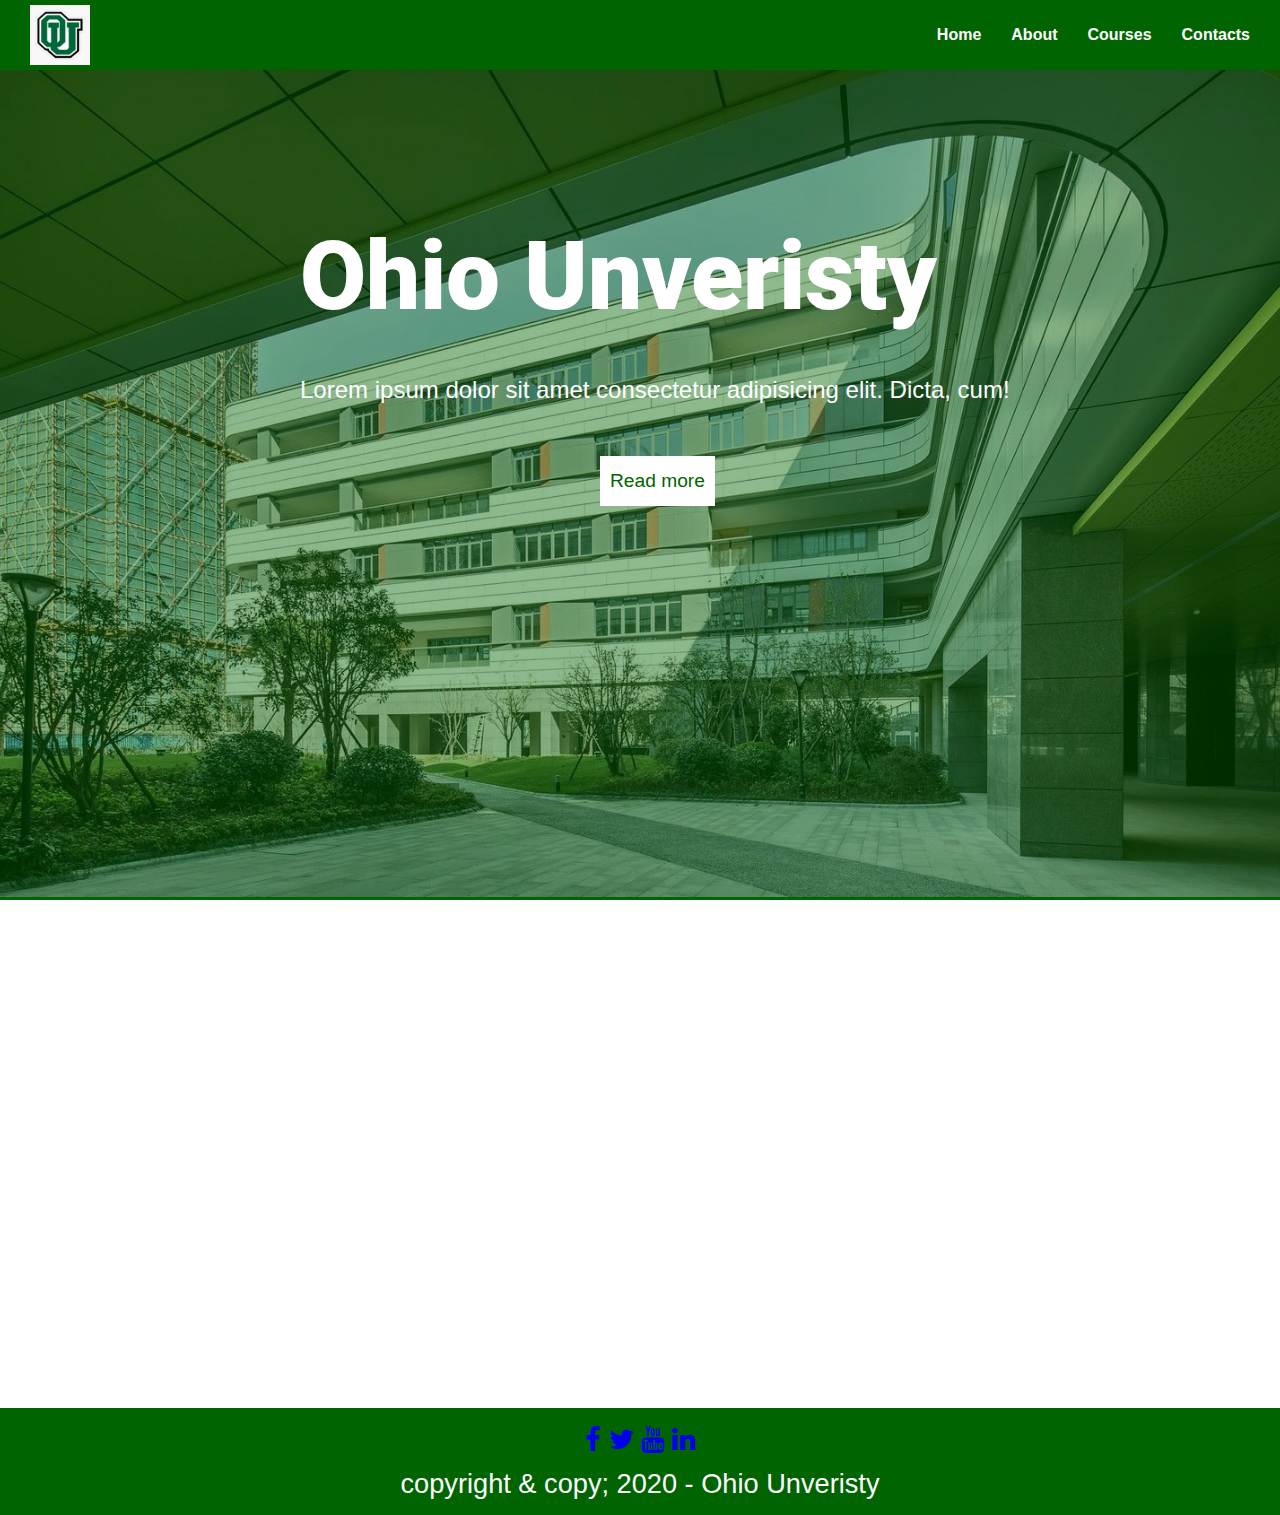
<file: index.html>
<!DOCTYPE html>
<html lang="en">
<head>
    <meta charset="UTF-8">
    <meta name="viewport" content="width=device-width, initial-scale=1.0">
    <meta http-equiv="X-UA-Compatible" content="ie=edge">
    <link rel="stylesheet" href="css/style.css">
    <link rel="stylesheet" href="https://cdnjs.cloudflare.com/ajax/libs/font-awesome/4.7.0/css/font-awesome.min.css">
    <link href="https://fonts.googleapis.com/css2?family=Roboto:ital,wght@0,900;1,900&display=swap" rel="stylesheet">
    <link rel="stylesheet" href="https://unpkg.com/aos@next/dist/aos.css" />
    <title>Document</title>
</head>
<body id="home">
    <header class="header">
        
        <div id="navbar" class="navbar" data-aos="fade-right">
            <img src="img/logo.jpg" alt="" width="60px" height="auto" class="logo">
            <nav>
                <input type="checkbox" id="nav-toogle">
                <ul class="slide-bar">
                    <li><a href="index.html">Home</a></li>
                    <li><a href="about.html">About</a></li>
                    <li><a href="course.html">Courses</a></li>
                    <li><a href="contact.html">Contacts</a></li>
                </ul>
                <label for="nav-toogle" class="icon-burger">
                    <div class="line"></div>
                    <div class="line"></div>
                    <div class="line"></div>
                </label>
            </nav>
        </div>
        <div  id="content">
            <h1 class="ohio">Ohio <span>Unveristy</span></h1>
            <p class="moto">
                Lorem ipsum dolor sit amet consectetur adipisicing elit. Dicta, cum!

            </p>
            <a href="about.html" class="btn">Read more</a>

        </div>
    </header>
    <main data-aos="fade-left">
        <!-- home about section -->
        <section class="body">
            <h1>about me</h1>
            <div class="row">
                <div class="column-1 flex-row">
                    <img src="./img/HousingHeroImage_2.jpg" alt="" width="330px" height="auto">
                    
                    <p>
                        Lorem ipsum dolor sit, amet consectetur adipisicing elit. 
                        Tenetur laudantium reiciendis illo inventore, 
                        culpa omnis similique accusantium quas repudiandae earum.
                    </p>
                </div>
                <div class="column-2 flex-row">
                    <img src="./img/photo 16.jpg" alt="" width="330px" height="auto">
                    
                    <p>
                        Lorem ipsum dolor sit, amet consectetur adipisicing elit. 
                        Tenetur laudantium reiciendis illo inventore, 
                        culpa omnis similique accusantium quas repudiandae earum.
                    </p>
                </div>
            
                <div class="column-3 flex-row">
                    <img src="./img/photo 14.jpg" alt="" width="330px" height="auto">
                    
                    <p>
                        Lorem ipsum dolor sit, amet consectetur adipisicing elit. 
                        Tenetur laudantium reiciendis illo inventore, 
                        culpa omnis similique accusantium quas repudiandae earum.
                    </p>
                </div>
            </div>

        </section>
        
    </main>
    <footer class="footer bg-dark" >
        <div class="social">
            <a href="#"><i class="fa fa-facebook"></i></a>
            <a href="#"><i class="fa fa-twitter"></i></a>
            <a href="#"><i class="fa fa-youtube"></i></a>
            <a href="#"><i class="fa fa-linkedin"></i></a>
        </div>
        <p>copyright & copy; 2020 - Ohio Unveristy</p>

    </footer>
    <script src="https://unpkg.com/aos@next/dist/aos.js"></script>
  <script>
    AOS.init();
  </script>

    
</body>
</html>
</file>
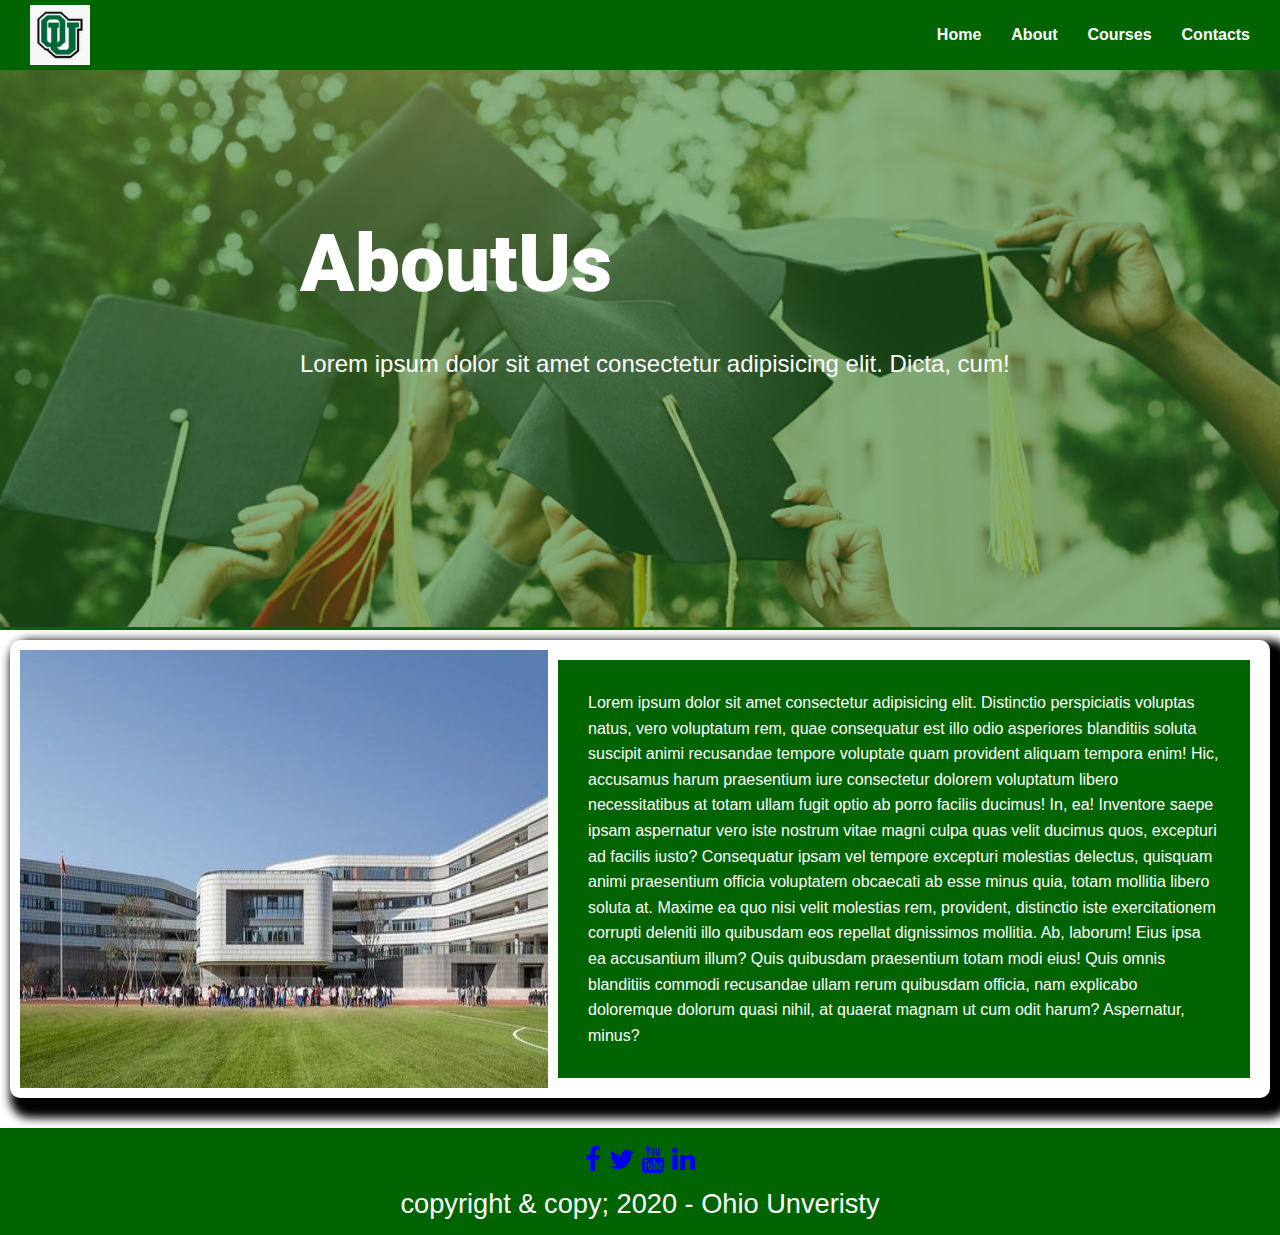
<file: about.html>
<!DOCTYPE html>
<html lang="en">
<head>
    <meta charset="UTF-8">
    <meta name="viewport" content="width=device-width, initial-scale=1.0">
    <meta http-equiv="X-UA-Compatible" content="ie=edge">
    <link rel="stylesheet" href="css/style.css">
    <link rel="stylesheet" href="https://cdnjs.cloudflare.com/ajax/libs/font-awesome/4.7.0/css/font-awesome.min.css">
    <link href="https://fonts.googleapis.com/css2?family=Roboto:ital,wght@0,900;1,900&display=swap" rel="stylesheet">
    <link rel="stylesheet" href="https://unpkg.com/aos@next/dist/aos.css" />
    <title>Document</title>
</head>
<body id="home">
    <header class="aboutheader">
        
        <div id="navbar" class="navbar" data-aos="fade-right">
            <img src="img/logo.jpg" alt="" width="60px" height="auto" class="logo">
            <nav>
                <input type="checkbox" id="nav-toogle">
                <ul class="slide-bar">
                    <li><a href="index.html">Home</a></li>
                    <li><a href="about.html">About</a></li>
                    <li><a href="course.html">Courses</a></li>
                    <li><a href="contact.html">Contacts</a></li>
                </ul>
                <label for="nav-toogle" class="icon-burger">
                    <div class="line"></div>
                    <div class="line"></div>
                    <div class="line"></div>
                </label>
            </nav>
        </div>
        <div  id="content">
            <h1 class="ohio about">About<span>Us</span></h1>
            <p class="moto">
                Lorem ipsum dolor sit amet consectetur adipisicing elit. Dicta, cum!

            </p>
            

        </div>
    </header>
    <main >
        <div class="row classrow">
            <img src="./img/photo4.jpg" alt="">
            <P class="paragraph">
                Lorem ipsum dolor sit amet consectetur adipisicing elit.
                 Distinctio perspiciatis voluptas natus, vero voluptatum rem, quae consequatur 
                 est illo odio asperiores blanditiis soluta suscipit animi recusandae tempore 
                 voluptate quam provident aliquam tempora enim! Hic, accusamus harum praesentium iure
                consectetur dolorem voluptatum libero necessitatibus at totam ullam fugit optio ab porro 
                facilis ducimus! In, ea! Inventore saepe ipsam aspernatur vero iste nostrum vitae magni culpa
                 quas velit ducimus quos, excepturi ad facilis iusto? Consequatur ipsam vel tempore excepturi 
                 molestias delectus, quisquam animi praesentium officia voluptatem obcaecati ab esse minus quia, 
                 totam mollitia libero soluta at. Maxime ea quo nisi velit molestias rem, provident, distinctio iste 
                 exercitationem corrupti deleniti illo quibusdam eos repellat dignissimos mollitia. Ab, laborum! Eius
                  ipsa ea accusantium illum? Quis quibusdam praesentium totam modi eius! Quis omnis blanditiis commodi 
                  recusandae ullam rerum quibusdam officia,
                 nam explicabo doloremque dolorum quasi nihil, at quaerat magnam ut cum odit harum? Aspernatur, minus?
            </P>
        </div>
        
    </main>
    <footer class="footer bg-dark" >
        <div class="social">
            <a href="#"><i class="fa fa-facebook"></i></a>
            <a href="#"><i class="fa fa-twitter"></i></a>
            <a href="#"><i class="fa fa-youtube"></i></a>
            <a href="#"><i class="fa fa-linkedin"></i></a>
        </div>
        <p>copyright & copy; 2020 - Ohio Unveristy</p>

    </footer>
    <script src="https://unpkg.com/aos@next/dist/aos.js"></script>
  <script>
    AOS.init();
  </script>

    
</body>
</html>
</file>
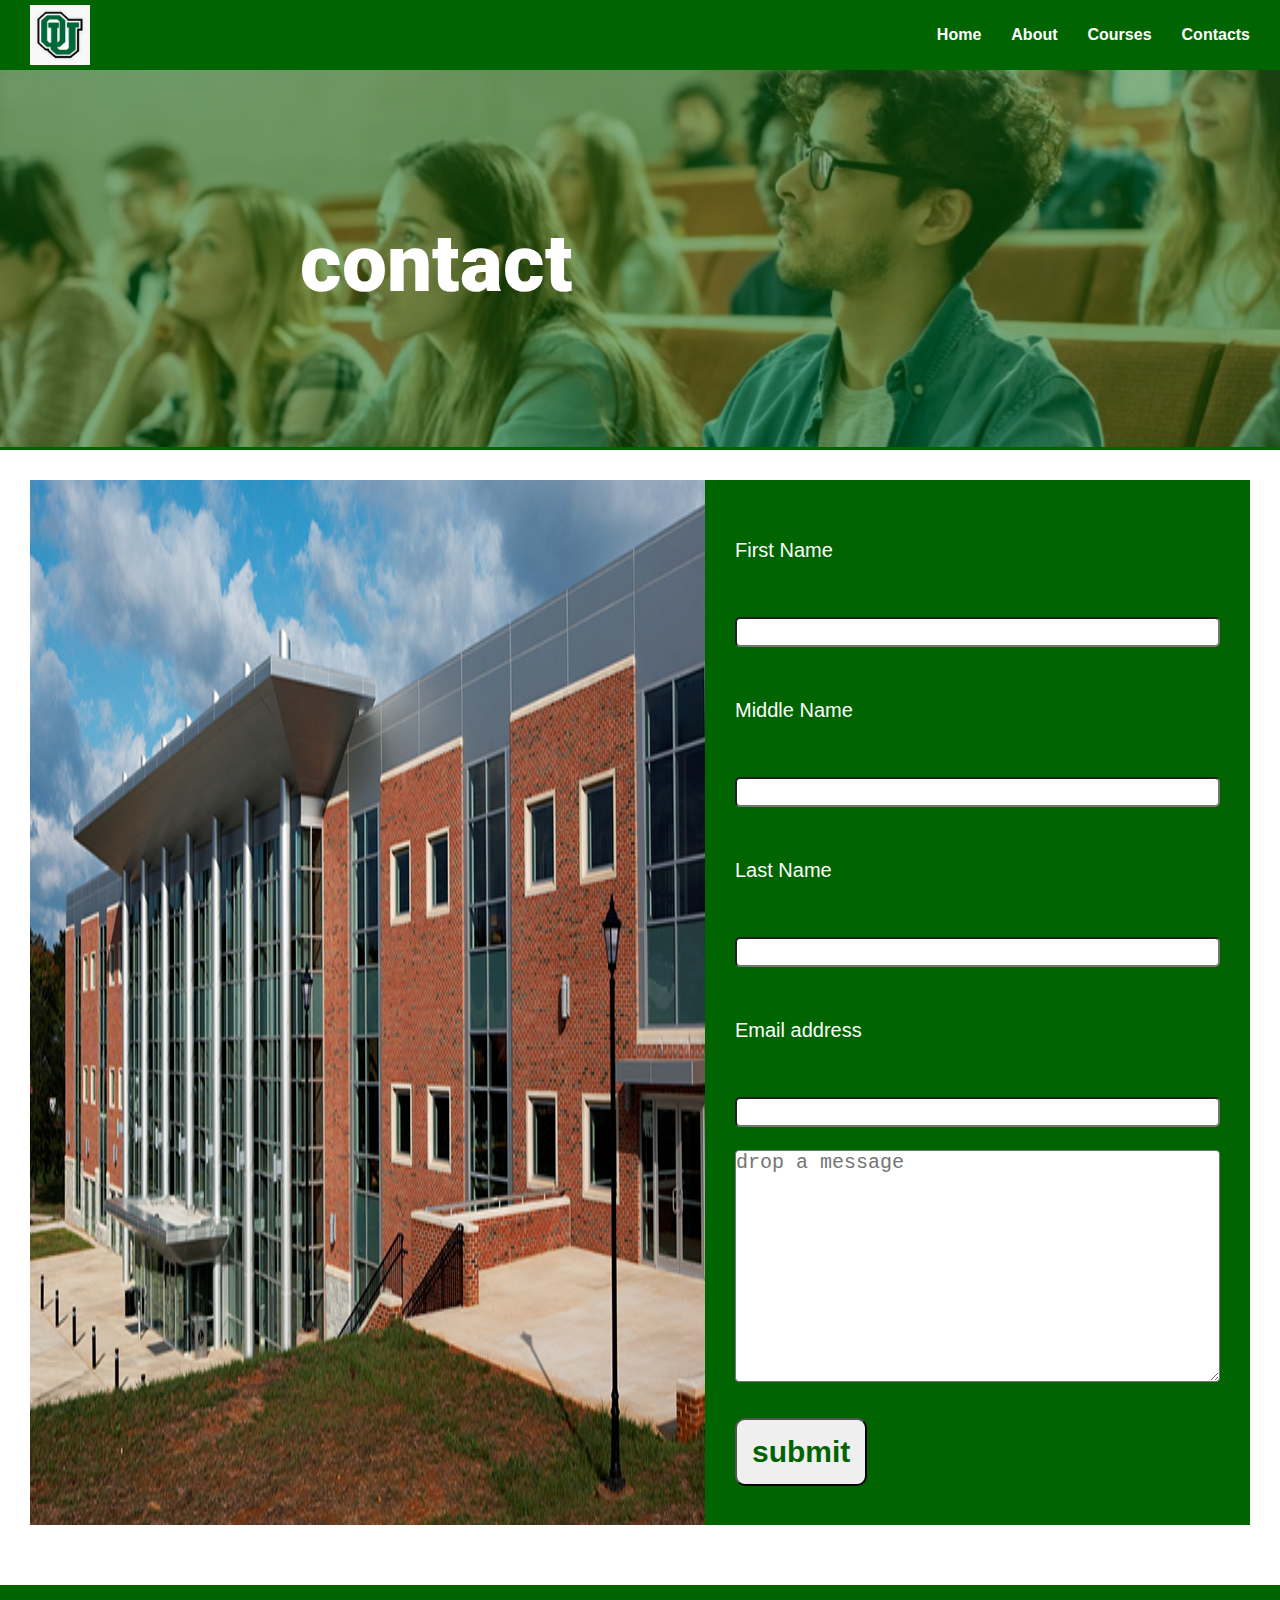
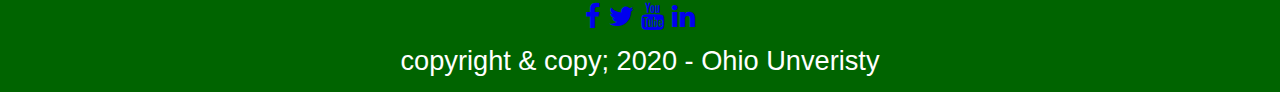
<file: contact.html>
<!DOCTYPE html>
<html lang="en">
<head>
    <meta charset="UTF-8">
    <meta name="viewport" content="width=device-width, initial-scale=1.0">
    <meta http-equiv="X-UA-Compatible" content="ie=edge">
    <link rel="stylesheet" href="css/style.css">
    <link rel="stylesheet" href="https://cdnjs.cloudflare.com/ajax/libs/font-awesome/4.7.0/css/font-awesome.min.css">
    <link href="https://fonts.googleapis.com/css2?family=Roboto:ital,wght@0,900;1,900&display=swap" rel="stylesheet">
    <link rel="stylesheet" href="https://unpkg.com/aos@next/dist/aos.css" />
    <title>Document</title>
</head>
<body id="home">
    <header class="contactheader">
        
        <div id="navbar" class="navbar" data-aos="fade-right">
            <img src="img/logo.jpg" alt="" width="60px" height="auto" class="logo">
            <nav>
                <input type="checkbox" id="nav-toogle">
                <ul class="slide-bar">
                    <li><a href="index.html">Home</a></li>
                    <li><a href="about.html">About</a></li>
                    <li><a href="course.html">Courses</a></li>
                    <li><a href="contact.html">Contacts</a></li>
                </ul>
                <label for="nav-toogle" class="icon-burger">
                    <div class="line"></div>
                    <div class="line"></div>
                    <div class="line"></div>
                </label>
            </nav>
        </div>
        <div  id="content">
            <h1 class="ohio about">contact</h1>
            
            

        </div>
    </header>
    <main data-aos="fade-left">
        <div class="row classform">
            <img src="./img/photo 10.jpg" alt="">
           <form action="" class="form">
               <div>
                    <label for="firstname">First Name</label>
                    <input type="text" name="firstname" id="firstname">
                </div>
                <div>
                    <label for="middlename">Middle Name</label>
                    <input type="text" name="middlename" id="middlename">
                </div>
                <div>
                    <label for="lastname">Last Name</label>
                    <input type="text" name="lastname" id="lastname">
                </div>
                <div>
                    <label for="emailaddress"> Email address</label>
                    <input type="email" name="emailaddress" id="emailaddress">
                </div>
                <div>
                    
                    <textarea name="" id="" cols="30" rows="10" placeholder="drop a message"></textarea>
                </div>
                <button>submit</button>
           </form>
        </div>
        
    </main>
    <footer class="footer bg-dark" >
        <div class="social">
            <a href="#"><i class="fa fa-facebook"></i></a>
            <a href="#"><i class="fa fa-twitter"></i></a>
            <a href="#"><i class="fa fa-youtube"></i></a>
            <a href="#"><i class="fa fa-linkedin"></i></a>
        </div>
        <p>copyright & copy; 2020 - Ohio Unveristy</p>

    </footer>
    <script src="https://unpkg.com/aos@next/dist/aos.js"></script>
  <script>
    AOS.init();
  </script>

    
</body>
</html>
</file>
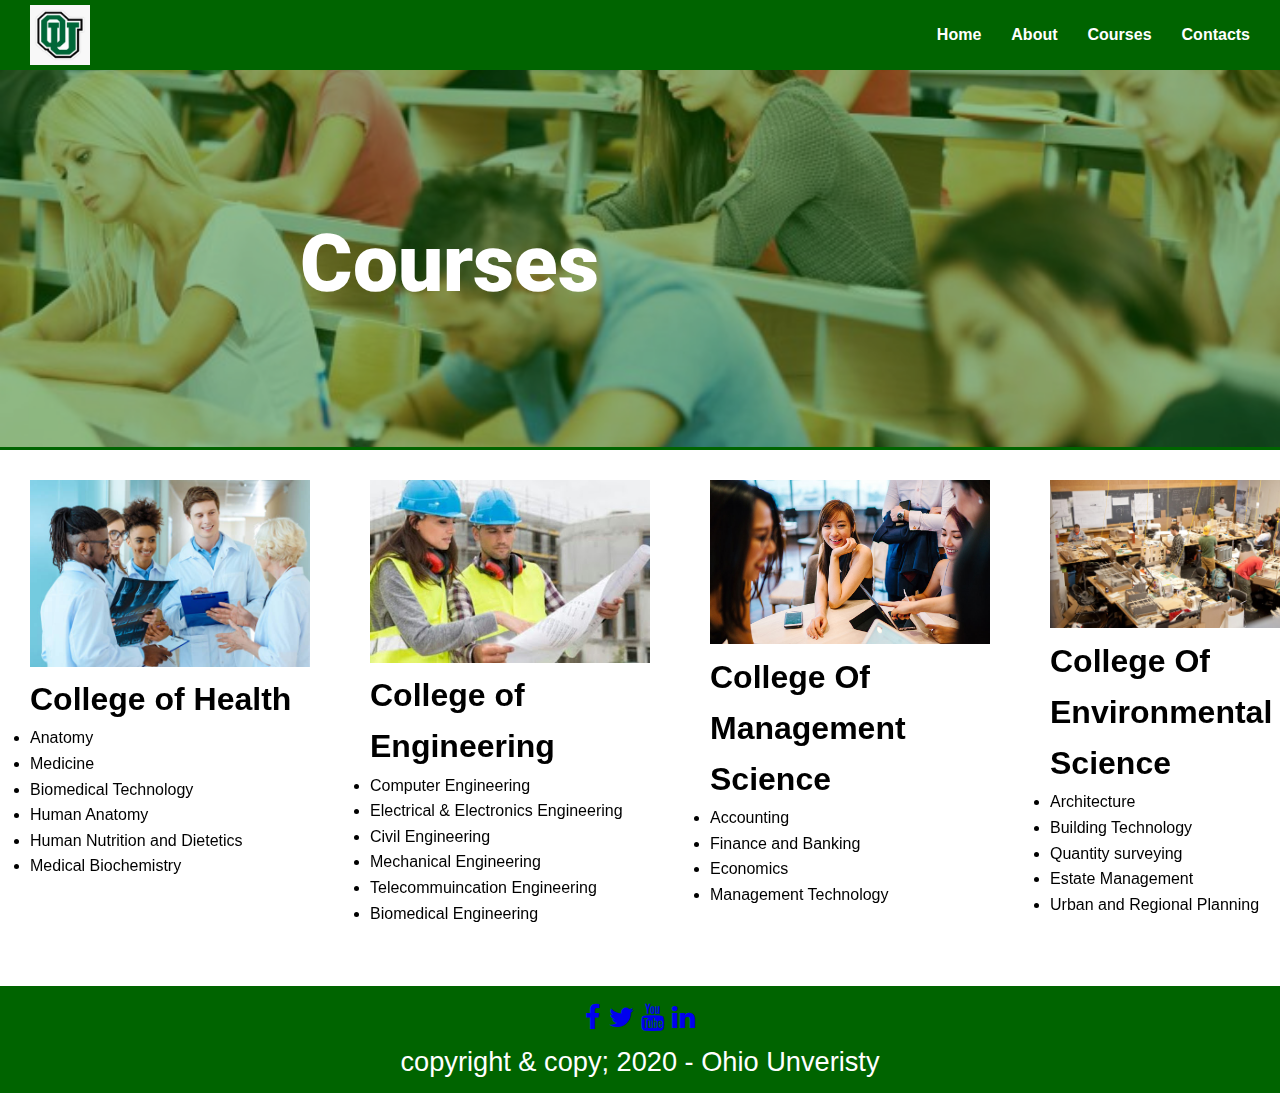
<file: course.html>
<!DOCTYPE html>
<html lang="en">
<head>
    <meta charset="UTF-8">
    <meta name="viewport" content="width=device-width, initial-scale=1.0">
    <meta http-equiv="X-UA-Compatible" content="ie=edge">
    <link rel="stylesheet" href="css/style.css">
    <link rel="stylesheet" href="https://cdnjs.cloudflare.com/ajax/libs/font-awesome/4.7.0/css/font-awesome.min.css">
    <link href="https://fonts.googleapis.com/css2?family=Roboto:ital,wght@0,900;1,900&display=swap" rel="stylesheet">
    <link rel="stylesheet" href="https://unpkg.com/aos@next/dist/aos.css" />
    <title>Document</title>
</head>
<body id="home">
    <header class="courseheader">
        
        <div id="navbar" class="navbar" data-aos="fade-right">
            <img src="img/logo.jpg" alt="" width="60px" height="auto" class="logo">
            <nav>
                <input type="checkbox" id="nav-toogle">
                <ul class="slide-bar">
                    <li><a href="index.html">Home</a></li>
                    <li><a href="about.html">About</a></li>
                    <li><a href="course.html">Courses</a></li>
                    <li><a href="contact.html">Contacts</a></li>
                </ul>
                <label for="nav-toogle" class="icon-burger">
                    <div class="line"></div>
                    <div class="line"></div>
                    <div class="line"></div>
                </label>
            </nav>
        </div>
        <div  id="content">
            <h1 class="ohio about">Courses</h1>
            
            

        </div>
    </header>
    <main data-aos="fade-left">
        <div class="row">
            <div class="float-right">
                <img src="./img/photo22.jpg" alt="" class="img">

               
                <P>
                    <h1>College of Health</h1>
                    <ul>
                        <li>Anatomy</li>
                        <li>Medicine</li>
                        <li>Biomedical Technology</li>
                        <li>Human Anatomy</li>
                        <li>Human Nutrition and Dietetics</li>
                        <li>Medical Biochemistry</li>
                    </ul>
                </P>
            </div>
            <div class="float-right">
                <img src="./img/Civil-Engineers.jpg" alt="" class="img">

               
                <P>
                    <h1>College of Engineering</h1>
                    <ul>
                        <li>Computer Engineering</li>
                        <li> Electrical & Electronics Engineering</li>
                        <li>Civil Engineering</li>
                        <li>Mechanical Engineering</li>
                        <li>Telecommuincation Engineering</li>
                        <li>Biomedical Engineering</li>
                    </ul>
                </P>
            </div>
            <div class="float-right">
                <img src="./img/accounting students.jpg" alt="" class="img">

               
                <P>
                    <h1>College Of Management Science</h1>
                    <ul>
                        <li>Accounting</li>
                        <li> Finance and Banking</li>
                        <li> Economics</li>
                        <li>Management Technology</li>
                        
                    </ul>
                </P>
            </div>
            <div class="float-right">
                <img src="./img/studio_models.jpg" alt="" class="img">

               
                <P>
                    <h1>College Of Environmental Science</h1>
                    <ul>
                        <li>Architecture</li>
                        <li> Building Technology </li>
                        <li> Quantity surveying</li>
                        <li>Estate Management</li>
                        <li>Urban and Regional Planning </li>
                        
                    </ul>
                </P>
            </div>
        
        </div>
        
    </main>
    <footer class="footer bg-dark" >
        <div class="social">
            <a href="#"><i class="fa fa-facebook"></i></a>
            <a href="#"><i class="fa fa-twitter"></i></a>
            <a href="#"><i class="fa fa-youtube"></i></a>
            <a href="#"><i class="fa fa-linkedin"></i></a>
        </div>
        <p>copyright & copy; 2020 - Ohio Unveristy</p>

    </footer>
    <script src="https://unpkg.com/aos@next/dist/aos.js"></script>
  <script>
    AOS.init();
  </script>

    
</body>
</html>
</file>
<file: css/style.css>
:root{
    --primary-color:  rgba(0, 100, 0, 0.438);
}

*{
    box-sizing: border-box;
    margin: 0;
    padding: 0;
}
body{
    font-family: Arial, Helvetica, sans-serif;
    line-height: 1.6;
    
}
img.logo{
    z-index: 10;
}


header.header{
    background: var(--primary-color);
   
    
    position: relative;
    height: 100vh;
    border-bottom: 3px solid darkgreen;
    
}
header.header:before{
    content: '';
   background: url('../img/photo\ 5.jpg');
   background-repeat:no-repeat ;
   background-size: cover;
   background-position: center;
   position: absolute;
   top: 0;
   left: 0;
   width: 100%;
   height: 100%;
   z-index: -3;
    
}

/* navbar */
.navbar{
    display: flex;
    align-items: center;
    justify-content: space-between;
    background-color: darkgreen;
    color: #fff;
    opacity: 0.8;
    z-index: 3;
    
    width: 100%;
    height: 70px;
    position: fixed;
    top: 0px;
    padding: 0 30px;
}
.navbar ul{
    display: flex;
    list-style: none;
   

    
    


}


.navbar ul a{
    margin-left: 30px ;
    text-decoration: none;
    color: white;
    font-weight: bolder;
    transition: all 0.4s ease;
   

}


.navbar ul a:hover{
    border-bottom: rgb(255, 255, 255) 4px solid;

    border-radius: 3px;
}

#content{
    position: absolute;
    top: 200px;
    left: 300px;
    z-index: 1;
    
}

.ohio{
    font-size: 6rem;
    font-weight: 1000;
    color: white;
    font-family: 'Roboto', sans-serif;
    font-style: normal;
   

    
    
}


p.moto{
    color: white;
    font-size: 1.5rem;
    line-height: 3;

}
.btn{
    text-decoration: none;
    position: absolute;
    font-family: Arial, Helvetica, sans-serif;
    font-size: 1.2rem;
    left: 300px;
    margin-top: 30px;
    background-color: white ;
    padding: 10px;
    color: darkgreen;
    transition: all 0.4s ease;
    z-index: -4;
    
}

.btn:hover{
    background-color: darkgreen;
    color: white;
}



/* home about section */
div.row{
    display: flex;
}
section h1{
    margin: 30px;
    text-align: center;
    color: darkgreen;
    text-transform: capitalize;
    font-size: 2rem;
}
section p {
    background-color: darkgreen;
    margin: 10px;
    padding: 10px;
    color: white;
    border-radius: 3px;
}
section img{
    margin-left: 40px;
    border-radius: 10%;
}


/* footer */

.footer{
    background-color: darkgreen;
    margin-top: 30px;
    text-align: center;
    padding: 10px;
    color: white;
    font-size: 1.7rem;
    

}
.footer div i{
    font-size: 1.7rem;
   
}
#nav-toogle{
    position: absolute;
    top: -100px;
    
}
nav .icon-burger{
    display: none;
    position: absolute;
    right: 5%;
    top: 50%;
    transform: translateY(-50%);
   
}
nav .icon-burger .line{
    width: 30px;
    height: 5px;
    background-color: white;
    margin: 5px;
    border-radius: 3px;
    z-index: 5;
    transition: all 0.3s ease-in-out;
}


/* About page section */

header.aboutheader{
    background: var(--primary-color);
   
    
    position: relative;
    height: 70vh;
    border-bottom: 3px solid darkgreen;
    
}
header.aboutheader:before{
    content: '';
   background: url('../img/photo21.jpg');
   background-repeat:no-repeat ;
   background-size: cover;
   background-position: ;
   position: absolute;
   top: 0;
   left: 0;
   width: 100%;
   height: 100%;
   z-index: -3;
    
}
.about{
   
    font-size: 5rem;
    color: white;
}
.classrow{
    background-color: white;
    box-shadow: 10px 10px 10px 10px black;
    margin: 10px;
    padding: 10px ;
    border-radius: 10px;
}

.paragraph{
    margin: 10px;
    background-color: rgb(0, 100, 0);
    padding: 30px;
    color: white;
    font-size: bold;

   
}

/* course  */


header.courseheader{
    background: var(--primary-color);
   
    
    position: relative;
    height: 50vh;
    border-bottom: 3px solid darkgreen;
    
}
header.courseheader:before{
    content: '';
   background: url('../img/photo 17.jpg');
   background-repeat:no-repeat ;
   background-size: cover;
   background-position: center;
   position: absolute;
   top: 0;
   left: 0;
   width: 100%;
   height: 100%;
   z-index: -3;
    
}

.float-right{
    margin: 20px;
    padding: 10px;
   
    
}
.img{
    
    width: 280px;
    height: auto;
}





/* contact */

header.contactheader{
    background: var(--primary-color);
   
    
    position: relative;
    height: 50vh;
    border-bottom: 3px solid darkgreen;
    
}
header.contactheader:before{
    content: '';
   background: url('../img/photo\ 19.jpg');
   background-repeat:no-repeat ;
   background-size: cover;
   background-position: top;
   position: absolute;
   top: 0;
   left: 0;
   width: 100%;
   height: 100%;
   z-index: -3;
    
}



.form{
    background-color:darkgreen;
    color: white;
    padding: 30px;
    line-height: 4;
    font-size: 20px;
    width: 100%;
    
}
.classform{
    padding: 30px;
    
    
    
}
input{
    width: 100%;
    height: 30px;
    border-radius: 5px;
    font-size: 15px;
    padding-left: 10px;
}
textarea{
    width: 100%;
    font-size: 20px;
    border-radius: 4px;

}
button{
    font-size: 30px;
    color: darkgreen;
    font-weight: bold;
    padding: 15px;
    border-radius: 10px;
    cursor: pointer;
}
button:hover{
    background-color: darkgreen;
    color: white;
}

/* moblie */

@media screen and (max-width:768px) {
    
    
    /* navbar */
    nav ul{
        float: none;
        position: fixed;
        z-index: 9;
        left: 0;
        right: 0;
        top: 50px;
        bottom: 100%;
        line-height: 3;
        padding-top: 20px;
        height: auto;
        flex-direction: column;
        background-color: rgb(0, 100, 0);
        text-align: center;
        align-items: center;
        justify-content: center;
        overflow: hidden;
        transition: all 0.5s ease-in-out;
    }
    nav .slide-bar a{
        font-size: 20px;
        color:white;
        
        
    }
    nav .icon-burger{
        display: block;
    }
    nav :checked ~ .slide-bar{
        bottom: 0;
    }
    nav :checked ~ .icon-burger .line:nth-child(1) {
        transform: translateY(10px) rotate(225deg);
        
    }
    nav :checked ~ .icon-burger .line:nth-child(3) {
        transform: translateY(-10px) rotate(-225deg);
        
    }
    nav :checked ~ .icon-burger .line:nth-child(2) {
       opacity: 0;
        
    }




    #content{
        position: absolute;
        top: 200px;
        left: 10px;
        z-index: 1;
        
    }
    
    .ohio{
        font-size: 2.3rem;
        font-weight: 1000;
        color: white;
        margin-left: 30px;
        font-family: 'Roboto', sans-serif;
        font-style: normal;
      
        
        
        
    }
    .btn{
        text-decoration: none;
        position: absolute;
        font-family: Arial, Helvetica, sans-serif;
        font-size: 1.2rem;
        left: 50px;
        margin-top: 10px;
        background-color: white ;
        padding: 10px;
        color: darkgreen;
        transition: all 0.4s ease;
        z-index: -4;
        
    }
    p.moto{
        font-size: 1.1rem;
        justify-content: center;
        align-items: center;
        text-align: center;
        left: 30px;
    }
    div.row{
        display: flex;
        flex-direction: column;
    }
    .btn{
        
        font-size: 1.2rem;
        text-align: center;
        left: 100px;
       
        
    }


    /* home about section */

    section p {
        background-color: darkgreen;
        margin: 40px;
        padding: 10px;
        color: white;
        border-radius: 3px;
    }
    section img{
        margin-left: 40px;
        border-radius: 10%;
        width: 300px;
        height: auto;
    }
   
    
     
    




   
    
}
</file>
